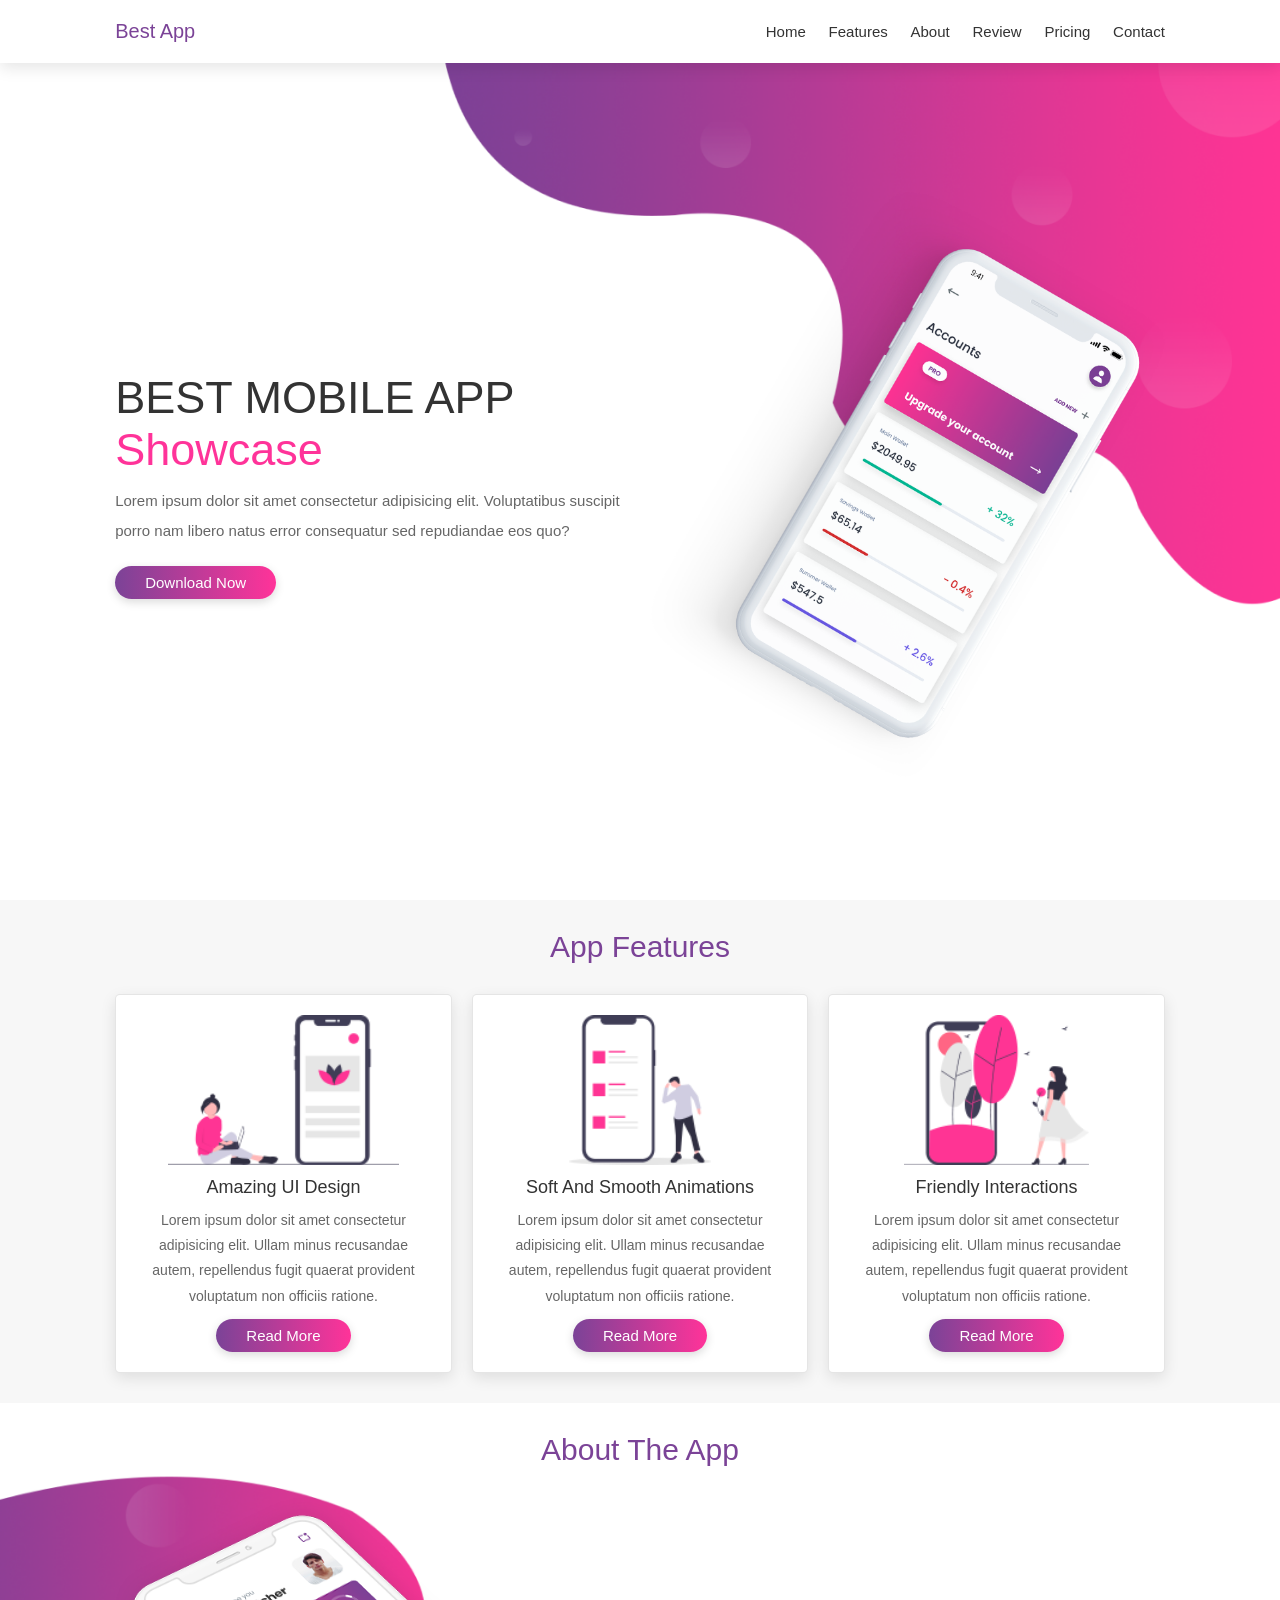
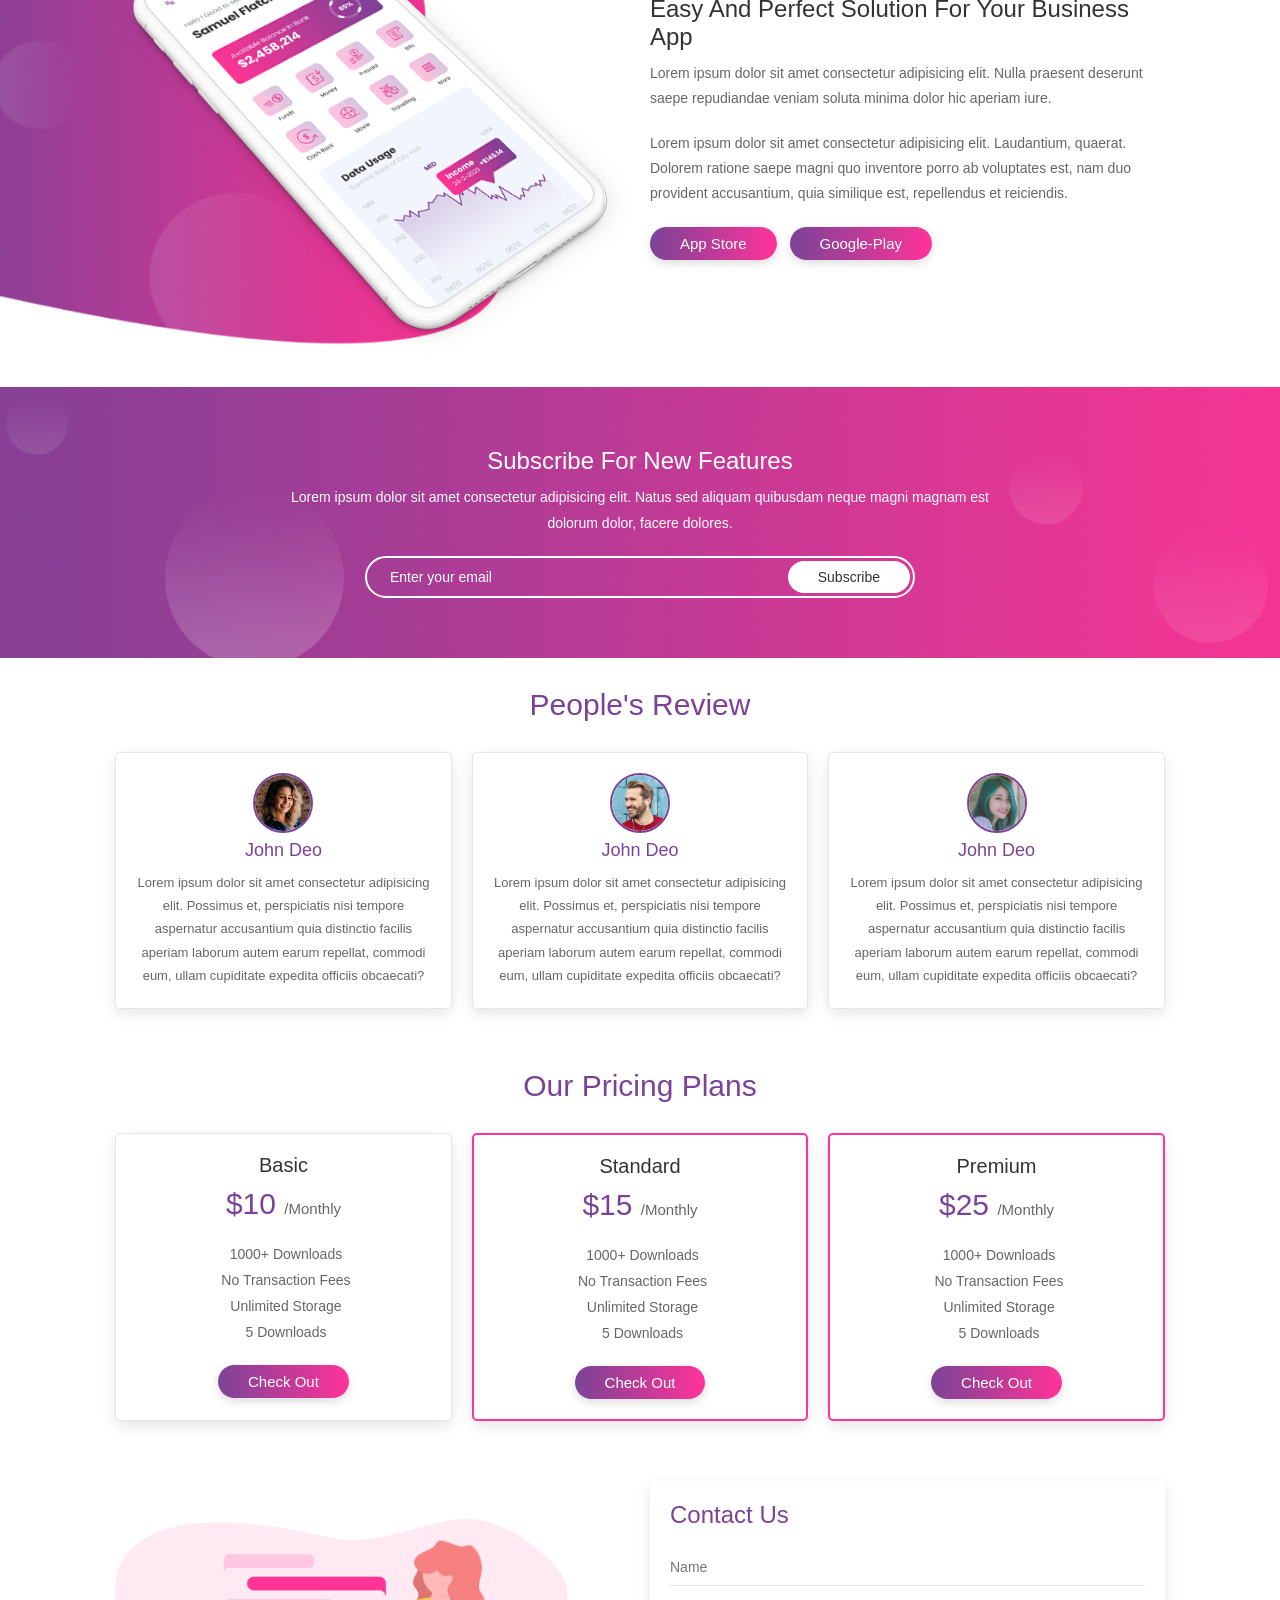
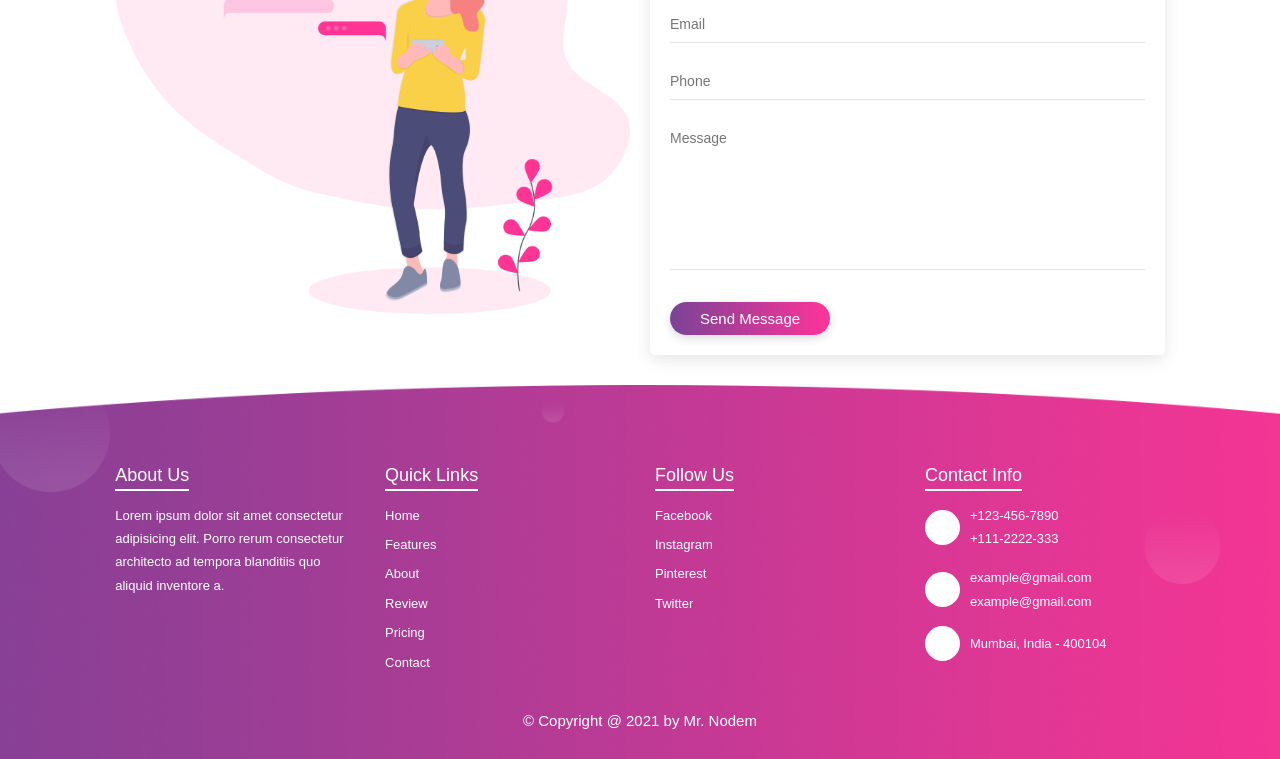
<file: index.html>
<!DOCTYPE html>
<html lang="fr">
<head>
  <meta charset="UTF-8">
  <meta name="viewport" content="width=device-width, initial-scale=1.0">
  <title>Best App</title>
  <link rel="stylesheet" href="index.css">
</head>
<body>

  <!-- HEADER -->
  <header class="header">
    <a href="#home" class="logo">Best App</a>
    <nav class="navbar">
      <a href="#home">Home</a>
      <a href="#features">Features</a>
      <a href="#about">About</a>
      <a href="#review">Review</a>
      <a href="#pricing">Pricing</a>
      <a href="#contact">Contact</a>
    </nav>
  </header>

  <!-- HOME -->
  <section class="home" id="home">
    <div class="content">
      <h3>Best mobile app <span>showcase</span></h3>
      <p>Lorem ipsum dolor sit amet consectetur adipisicing elit. Voluptatibus suscipit porro nam libero natus error consequatur sed repudiandae eos quo?</p>
      <a href="#" class="btn">Download now</a>
    </div>
    <div class="image">
      <img src="images/home-img.png" alt="Application mobile">
    </div>
  </section>

  <section class="features" id="features">
    <h1 class="heading">App features</h1>
    <div class="box-container">
      <div class="box">
        <img src="images/f-icon1.png" alt="">
        <h3>Amazing UI design</h3>
        <p>Lorem ipsum dolor sit amet consectetur adipisicing elit. Ullam minus recusandae autem, repellendus fugit quaerat provident voluptatum non officiis ratione.</p>
        <a href="#" class="btn">Read more</a>
      </div>
      <div class="box">
        <img src="images/f-icon2.png" alt="">
        <h3>Soft and smooth animations</h3>
        <p>Lorem ipsum dolor sit amet consectetur adipisicing elit. Ullam minus recusandae autem, repellendus fugit quaerat provident voluptatum non officiis ratione.</p>
        <a href="#" class="btn">Read more</a>
      </div>
      <div class="box">
        <img src="images/f-icon3.png" alt="">
        <h3>Friendly interactions</h3>
        <p>Lorem ipsum dolor sit amet consectetur adipisicing elit. Ullam minus recusandae autem, repellendus fugit quaerat provident voluptatum non officiis ratione.</p>
        <a href="#" class="btn">Read more</a>
      </div>
    </div>
  </section>

  <section class="about" id="about">
    <h1 class="heading">About the app</h1>
    <div class="row">
      <div class="image">
        <img src="images/about-img.png" alt="À propos de l'application">
      </div>
      <div class="content">
        <h3>Easy and perfect solution for your business app</h3>
        <p>Lorem ipsum dolor sit amet consectetur adipisicing elit. Nulla praesent deserunt saepe repudiandae veniam soluta minima dolor hic aperiam iure.</p>
        <p>Lorem ipsum dolor sit amet consectetur adipisicing elit. Laudantium, quaerat. Dolorem ratione saepe magni quo inventore porro ab voluptates est, nam duo provident accusantium, quia similique est, repellendus et reiciendis.</p>
        <div class="buttons">
          <a href="#" class="btn"><i class="fab fa-apple"></i> App Store</a>
          <a href="#" class="btn"><i class="fab fa-google-play"></i> Google-Play</a>
        </div>
      </div>
    </div>
  </section>

  <section class="subscribe">
    <h3>Subscribe for new features</h3>
    <p>Lorem ipsum dolor sit amet consectetur adipisicing elit. Natus sed aliquam quibusdam neque magni magnam est dolorum dolor, facere dolores.</p>
    <form action="">
      <input type="email" placeholder="Enter your email">
      <input type="submit" value="Subscribe">
    </form>
  </section>
  <section class="review" id="review">
    <h1 class="heading">People's review</h1>
    <div class="box-container">
      <div class="box">
        <i class="fas fa-quote-right quote"></i>
        <img src="images/pic1.png" alt="">
        <h3>John Deo</h3>
        <div class="stars">
          <i class="fas fa-star"></i><i class="fas fa-star"></i><i class="fas fa-star"></i><i class="fas fa-star"></i><i class="fas fa-star"></i>
        </div>
        <p>Lorem ipsum dolor sit amet consectetur adipisicing elit. Possimus et, perspiciatis nisi tempore aspernatur accusantium quia distinctio facilis aperiam laborum autem earum repellat, commodi eum, ullam cupiditate expedita officiis obcaecati?</p>
      </div>
      <div class="box">
        <i class="fas fa-quote-right quote"></i>
        <img src="images/pic2.png" alt="">
        <h3>John Deo</h3>
        <div class="stars">
          <i class="fas fa-star"></i><i class="fas fa-star"></i><i class="fas fa-star"></i><i class="fas fa-star"></i><i class="fas fa-star-half-alt"></i>
        </div>
        <p>Lorem ipsum dolor sit amet consectetur adipisicing elit. Possimus et, perspiciatis nisi tempore aspernatur accusantium quia distinctio facilis aperiam laborum autem earum repellat, commodi eum, ullam cupiditate expedita officiis obcaecati?</p>
      </div>
      <div class="box">
        <i class="fas fa-quote-right quote"></i>
        <img src="images/pic3.png" alt="">
        <h3>John Deo</h3>
        <div class="stars">
          <i class="fas fa-star"></i><i class="fas fa-star"></i><i class="fas fa-star"></i><i class="fas fa-star"></i><i class="far fa-star"></i>
        </div>
        <p>Lorem ipsum dolor sit amet consectetur adipisicing elit. Possimus et, perspiciatis nisi tempore aspernatur accusantium quia distinctio facilis aperiam laborum autem earum repellat, commodi eum, ullam cupiditate expedita officiis obcaecati?</p>
      </div>
    </div>
  </section>

  <section class="pricing" id="pricing">
    <h1 class="heading">Our pricing plans</h1>
    <div class="box-container">
      <div class="box">
        <h3 class="title">Basic</h3>
        <div class="price">$10 <span>/monthly</span></div>
        <ul>
          <li><i class="fas fa-check"></i> 1000+ downloads</li>
          <li><i class="fas fa-check"></i> No transaction fees</li>
          <li class="off"><i class="fas fa-times"></i> Unlimited storage</li>
          <li><i class="fas fa-check"></i> 5 downloads</li>
        </ul>
        <a href="#" class="btn">Check out</a>
      </div>
      <div class="box featured">
        <h3 class="title">Standard</h3>
        <div class="price">$15 <span>/monthly</span></div>
        <ul>
          <li><i class="fas fa-check"></i> 1000+ downloads</li>
          <li><i class="fas fa-check"></i> No transaction fees</li>
          <li><i class="fas fa-check"></i> Unlimited storage</li>
          <li class="off"><i class="fas fa-times"></i> 5 downloads</li>
        </ul>
        <a href="#" class="btn">Check out</a>
      </div>
      <div class="box featured">
        <h3 class="title">Premium</h3>
        <div class="price">$25 <span>/monthly</span></div>
        <ul>
          <li><i class="fas fa-check"></i> 1000+ downloads</li>
          <li><i class="fas fa-check"></i> No transaction fees</li>
          <li><i class="fas fa-check"></i> Unlimited storage</li>
          <li><i class="fas fa-check"></i> 5 downloads</li>
        </ul>
        <a href="#" class="btn">Check out</a>
      </div>
    </div>
  </section>

  <section class="contact" id="contact">
    <div class="image">
      <img src="images/contact-img.png" alt="Contact">
    </div>
    <form action="">
      <h3>Contact us</h3>
      <input type="text" placeholder="Name" class="box">
      <input type="email" placeholder="Email" class="box">
      <input type="text" placeholder="Phone" class="box">
      <textarea placeholder="Message" cols="30" rows="10" class="box"></textarea>
      <input type="submit" value="Send message" class="btn">
    </form>
  </section>

  <section class="footer">
    <div class="box-container">
      <div class="box">
        <h3>About us</h3>
        <p>Lorem ipsum dolor sit amet consectetur adipisicing elit. Porro rerum consectetur architecto ad tempora blanditiis quo aliquid inventore a.</p>
      </div>
      <div class="box">
        <h3>Quick links</h3>
        <a href="#home">Home</a>
        <a href="#features">Features</a>
        <a href="#about">About</a>
        <a href="#review">Review</a>
        <a href="#pricing">Pricing</a>
        <a href="#contact">Contact</a>
      </div>
      <div class="box">
        <h3>Follow us</h3>
        <a href="#">Facebook</a>
        <a href="#">Instagram</a>
        <a href="#">Pinterest</a>
        <a href="#">Twitter</a>
      </div>
      <div class="box">
        <h3>Contact info</h3>
        <div class="info"><i class="fas fa-phone"></i><p>+123-456-7890<br>+111-2222-333</p></div>
        <div class="info"><i class="fas fa-envelope"></i><p>example@gmail.com<br>example@gmail.com</p></div>
        <div class="info"><i class="fas fa-map-marker-alt"></i><p>Mumbai, India - 400104</p></div>
      </div>
    </div>
    <div class="credit">© Copyright @ 2021 by Mr. Nodem</div>
  </section>

</body>
</html>
</file>
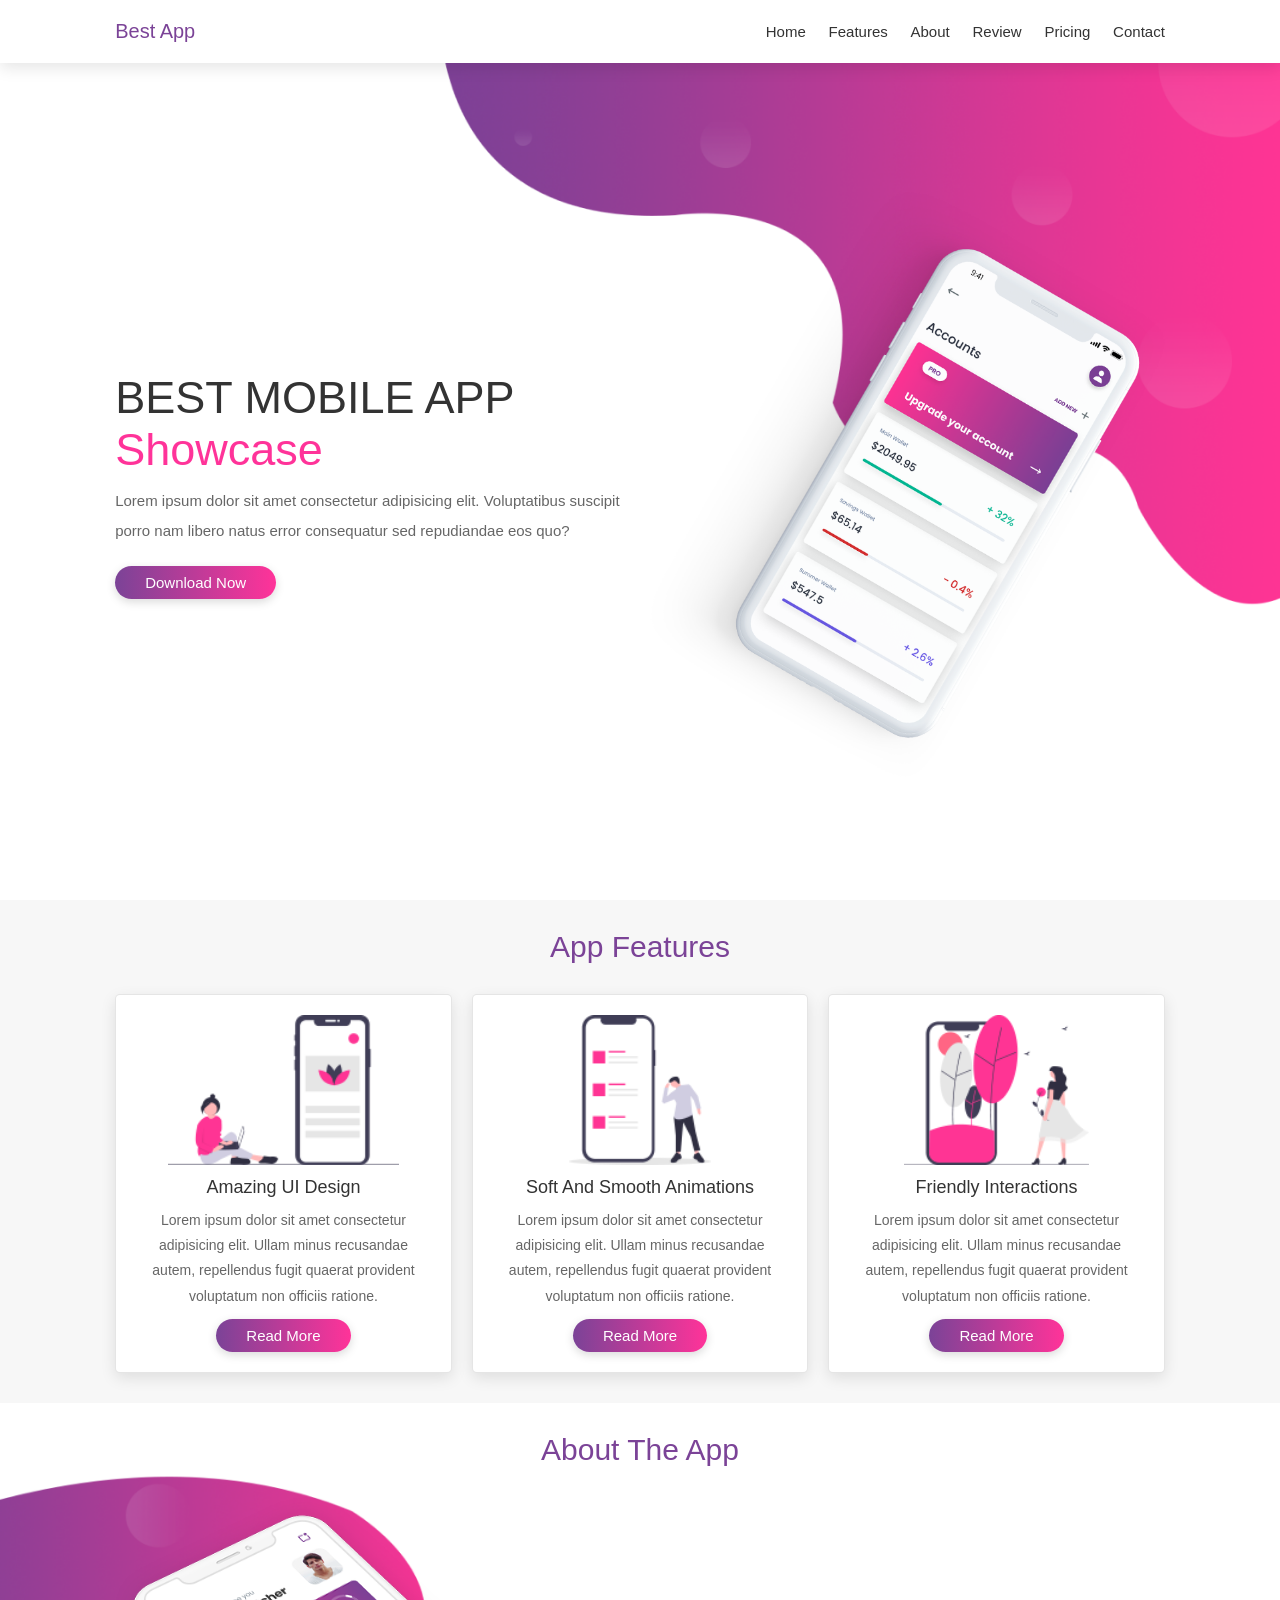
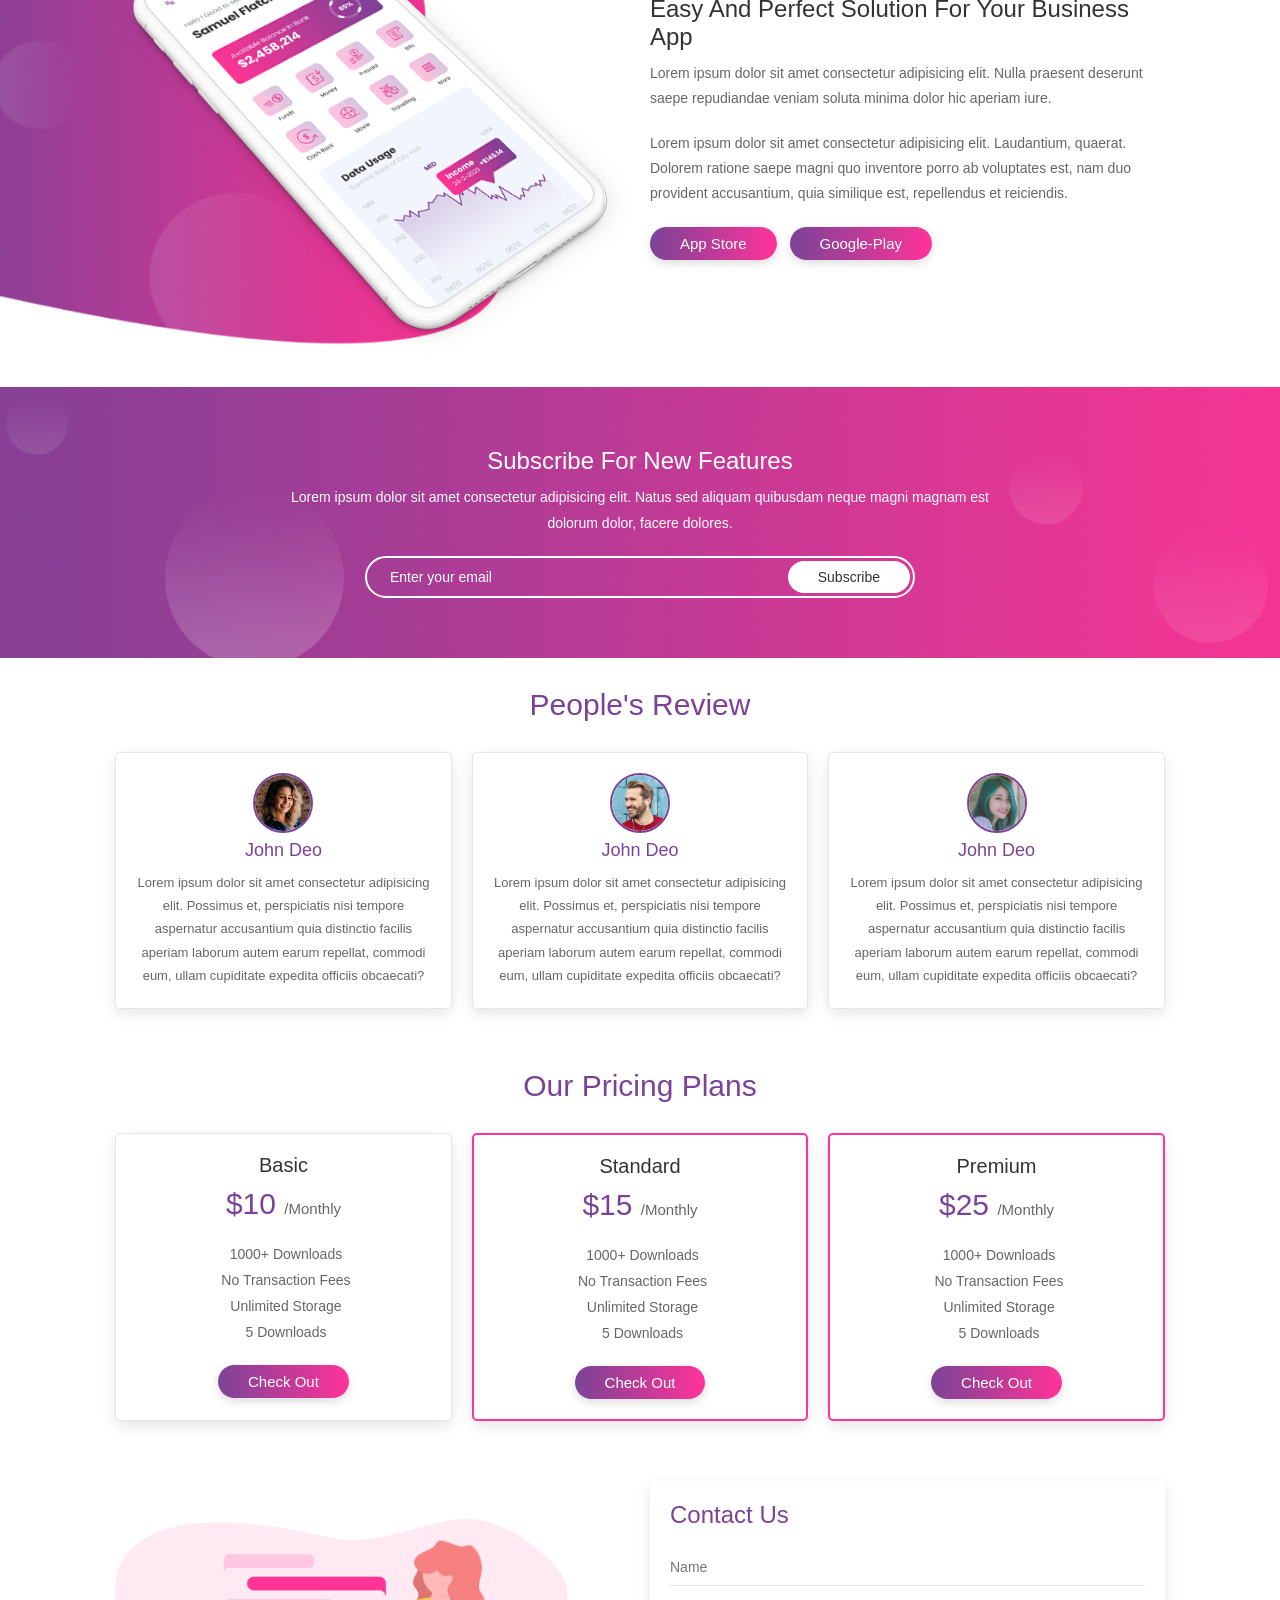
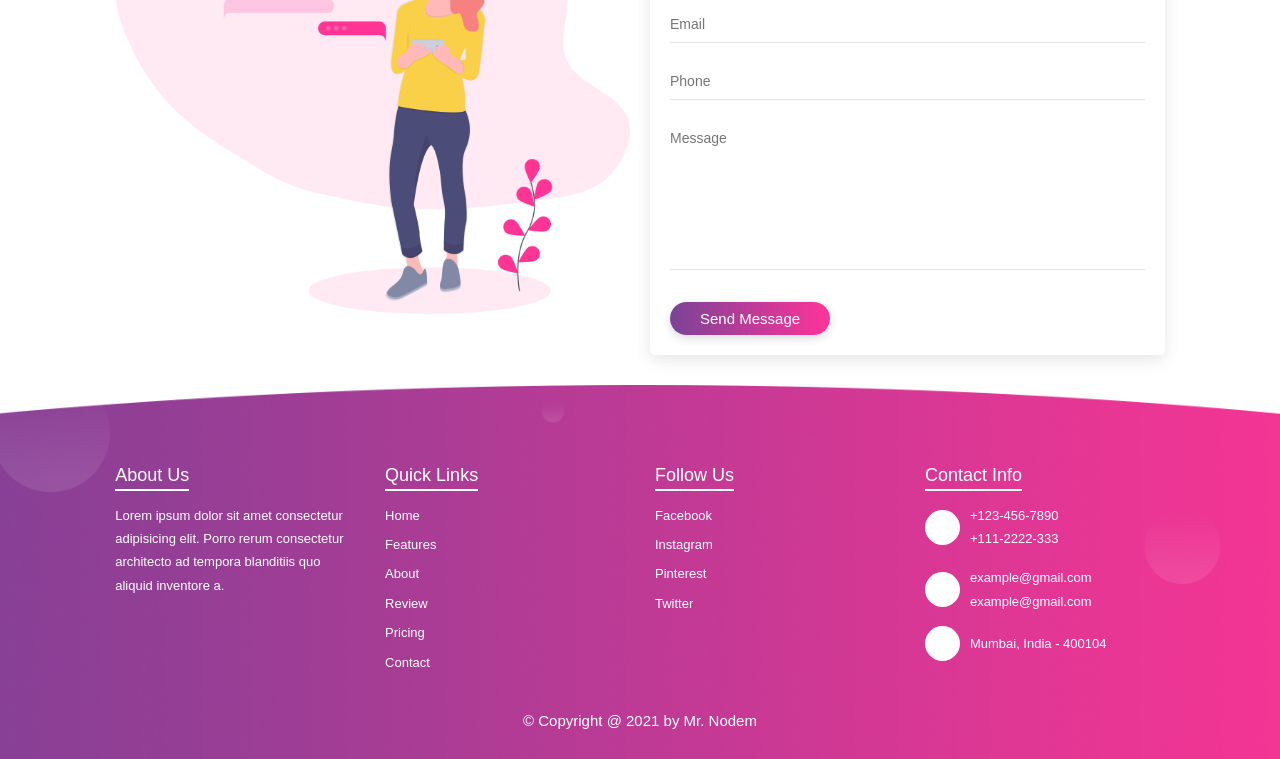
<file: Samedi.html>
<!DOCTYPE html>
<html lang="fr">
<head>
  <meta charset="UTF-8">
  <meta name="viewport" content="width=device-width, initial-scale=1.0">
  <title>Best App</title>
  <link rel="stylesheet" href="samedi.css">
</head>
<body>

  <!-- HEADER -->
  <header class="header">
    <a href="#home" class="logo">Best App</a>
    <nav class="navbar">
      <a href="#home">Home</a>
      <a href="#features">Features</a>
      <a href="#about">About</a>
      <a href="#review">Review</a>
      <a href="#pricing">Pricing</a>
      <a href="#contact">Contact</a>
    </nav>
  </header>

  <!-- HOME -->
  <section class="home" id="home">
    <div class="content">
      <h3>Best mobile app <span>showcase</span></h3>
      <p>Lorem ipsum dolor sit amet consectetur adipisicing elit. Voluptatibus suscipit porro nam libero natus error consequatur sed repudiandae eos quo?</p>
      <a href="#" class="btn">Download now</a>
    </div>
    <div class="image">
      <img src="images/home-img.png" alt="Application mobile">
    </div>
  </section>

  <section class="features" id="features">
    <h1 class="heading">App features</h1>
    <div class="box-container">
      <div class="box">
        <img src="images/f-icon1.png" alt="">
        <h3>Amazing UI design</h3>
        <p>Lorem ipsum dolor sit amet consectetur adipisicing elit. Ullam minus recusandae autem, repellendus fugit quaerat provident voluptatum non officiis ratione.</p>
        <a href="#" class="btn">Read more</a>
      </div>
      <div class="box">
        <img src="images/f-icon2.png" alt="">
        <h3>Soft and smooth animations</h3>
        <p>Lorem ipsum dolor sit amet consectetur adipisicing elit. Ullam minus recusandae autem, repellendus fugit quaerat provident voluptatum non officiis ratione.</p>
        <a href="#" class="btn">Read more</a>
      </div>
      <div class="box">
        <img src="images/f-icon3.png" alt="">
        <h3>Friendly interactions</h3>
        <p>Lorem ipsum dolor sit amet consectetur adipisicing elit. Ullam minus recusandae autem, repellendus fugit quaerat provident voluptatum non officiis ratione.</p>
        <a href="#" class="btn">Read more</a>
      </div>
    </div>
  </section>

  <section class="about" id="about">
    <h1 class="heading">About the app</h1>
    <div class="row">
      <div class="image">
        <img src="images/about-img.png" alt="À propos de l'application">
      </div>
      <div class="content">
        <h3>Easy and perfect solution for your business app</h3>
        <p>Lorem ipsum dolor sit amet consectetur adipisicing elit. Nulla praesent deserunt saepe repudiandae veniam soluta minima dolor hic aperiam iure.</p>
        <p>Lorem ipsum dolor sit amet consectetur adipisicing elit. Laudantium, quaerat. Dolorem ratione saepe magni quo inventore porro ab voluptates est, nam duo provident accusantium, quia similique est, repellendus et reiciendis.</p>
        <div class="buttons">
          <a href="#" class="btn"><i class="fab fa-apple"></i> App Store</a>
          <a href="#" class="btn"><i class="fab fa-google-play"></i> Google-Play</a>
        </div>
      </div>
    </div>
  </section>

  <section class="subscribe">
    <h3>Subscribe for new features</h3>
    <p>Lorem ipsum dolor sit amet consectetur adipisicing elit. Natus sed aliquam quibusdam neque magni magnam est dolorum dolor, facere dolores.</p>
    <form action="">
      <input type="email" placeholder="Enter your email">
      <input type="submit" value="Subscribe">
    </form>
  </section>
  <section class="review" id="review">
    <h1 class="heading">People's review</h1>
    <div class="box-container">
      <div class="box">
        <i class="fas fa-quote-right quote"></i>
        <img src="images/pic1.png" alt="">
        <h3>John Deo</h3>
        <div class="stars">
          <i class="fas fa-star"></i><i class="fas fa-star"></i><i class="fas fa-star"></i><i class="fas fa-star"></i><i class="fas fa-star"></i>
        </div>
        <p>Lorem ipsum dolor sit amet consectetur adipisicing elit. Possimus et, perspiciatis nisi tempore aspernatur accusantium quia distinctio facilis aperiam laborum autem earum repellat, commodi eum, ullam cupiditate expedita officiis obcaecati?</p>
      </div>
      <div class="box">
        <i class="fas fa-quote-right quote"></i>
        <img src="images/pic2.png" alt="">
        <h3>John Deo</h3>
        <div class="stars">
          <i class="fas fa-star"></i><i class="fas fa-star"></i><i class="fas fa-star"></i><i class="fas fa-star"></i><i class="fas fa-star-half-alt"></i>
        </div>
        <p>Lorem ipsum dolor sit amet consectetur adipisicing elit. Possimus et, perspiciatis nisi tempore aspernatur accusantium quia distinctio facilis aperiam laborum autem earum repellat, commodi eum, ullam cupiditate expedita officiis obcaecati?</p>
      </div>
      <div class="box">
        <i class="fas fa-quote-right quote"></i>
        <img src="images/pic3.png" alt="">
        <h3>John Deo</h3>
        <div class="stars">
          <i class="fas fa-star"></i><i class="fas fa-star"></i><i class="fas fa-star"></i><i class="fas fa-star"></i><i class="far fa-star"></i>
        </div>
        <p>Lorem ipsum dolor sit amet consectetur adipisicing elit. Possimus et, perspiciatis nisi tempore aspernatur accusantium quia distinctio facilis aperiam laborum autem earum repellat, commodi eum, ullam cupiditate expedita officiis obcaecati?</p>
      </div>
    </div>
  </section>

  <section class="pricing" id="pricing">
    <h1 class="heading">Our pricing plans</h1>
    <div class="box-container">
      <div class="box">
        <h3 class="title">Basic</h3>
        <div class="price">$10 <span>/monthly</span></div>
        <ul>
          <li><i class="fas fa-check"></i> 1000+ downloads</li>
          <li><i class="fas fa-check"></i> No transaction fees</li>
          <li class="off"><i class="fas fa-times"></i> Unlimited storage</li>
          <li><i class="fas fa-check"></i> 5 downloads</li>
        </ul>
        <a href="#" class="btn">Check out</a>
      </div>
      <div class="box featured">
        <h3 class="title">Standard</h3>
        <div class="price">$15 <span>/monthly</span></div>
        <ul>
          <li><i class="fas fa-check"></i> 1000+ downloads</li>
          <li><i class="fas fa-check"></i> No transaction fees</li>
          <li><i class="fas fa-check"></i> Unlimited storage</li>
          <li class="off"><i class="fas fa-times"></i> 5 downloads</li>
        </ul>
        <a href="#" class="btn">Check out</a>
      </div>
      <div class="box featured">
        <h3 class="title">Premium</h3>
        <div class="price">$25 <span>/monthly</span></div>
        <ul>
          <li><i class="fas fa-check"></i> 1000+ downloads</li>
          <li><i class="fas fa-check"></i> No transaction fees</li>
          <li><i class="fas fa-check"></i> Unlimited storage</li>
          <li><i class="fas fa-check"></i> 5 downloads</li>
        </ul>
        <a href="#" class="btn">Check out</a>
      </div>
    </div>
  </section>

  <section class="contact" id="contact">
    <div class="image">
      <img src="images/contact-img.png" alt="Contact">
    </div>
    <form action="">
      <h3>Contact us</h3>
      <input type="text" placeholder="Name" class="box">
      <input type="email" placeholder="Email" class="box">
      <input type="text" placeholder="Phone" class="box">
      <textarea placeholder="Message" cols="30" rows="10" class="box"></textarea>
      <input type="submit" value="Send message" class="btn">
    </form>
  </section>

  <section class="footer">
    <div class="box-container">
      <div class="box">
        <h3>About us</h3>
        <p>Lorem ipsum dolor sit amet consectetur adipisicing elit. Porro rerum consectetur architecto ad tempora blanditiis quo aliquid inventore a.</p>
      </div>
      <div class="box">
        <h3>Quick links</h3>
        <a href="#home">Home</a>
        <a href="#features">Features</a>
        <a href="#about">About</a>
        <a href="#review">Review</a>
        <a href="#pricing">Pricing</a>
        <a href="#contact">Contact</a>
      </div>
      <div class="box">
        <h3>Follow us</h3>
        <a href="#">Facebook</a>
        <a href="#">Instagram</a>
        <a href="#">Pinterest</a>
        <a href="#">Twitter</a>
      </div>
      <div class="box">
        <h3>Contact info</h3>
        <div class="info"><i class="fas fa-phone"></i><p>+123-456-7890<br>+111-2222-333</p></div>
        <div class="info"><i class="fas fa-envelope"></i><p>example@gmail.com<br>example@gmail.com</p></div>
        <div class="info"><i class="fas fa-map-marker-alt"></i><p>Mumbai, India - 400104</p></div>
      </div>
    </div>
    <div class="credit">© Copyright @ 2021 by Mr. Nodem</div>
  </section>

</body>
</html>
</file>
<file: index.css>
* {
  font-family: 'Poppins', sans-serif;
  margin: 0;
  padding: 0;
  box-sizing: border-box;
  outline: none;
  border: none;
  text-decoration: none;
  text-transform: capitalize;
}

:root {
  --purple: #7b4397;
  --pink: #ff3399;
  --gradient: linear-gradient(90deg, var(--purple), var(--pink));
  --text: #666;
  --dark: #333;
}

html {
  font-size: 62.5%;
  scroll-behavior: smooth;
  scroll-padding-top: 8rem;
  overflow-x: hidden;
}

body { overflow-x: hidden; background: #fff; }

section { padding: 3rem 9%; }

.heading {
  text-align: center;
  font-size: 3rem;
  font-weight: 400;
  color: var(--purple);
  padding-bottom: 3rem;
}

.btn {
  display: inline-block;
  margin-top: 1rem;
  padding: .8rem 3rem;
  font-size: 1.5rem;
  color: #fff;
  background: var(--gradient);
  border-radius: 5rem;
  cursor: pointer;
  box-shadow: 0 .3rem 1rem rgba(0,0,0,.15);
  transition: .2s linear;
}
.btn:hover { letter-spacing: .1rem; }

.header {
  position: fixed;
  top: 0; left: 0; right: 0;
  z-index: 1000;
  background: #fff;
  box-shadow: 0 .5rem 1.5rem rgba(0,0,0,.1);
  display: flex;
  align-items: center;
  justify-content: space-between;
  padding: 2rem 9%;
}
.header .logo { font-size: 2rem; color: var(--purple); }
.header .navbar a { margin-left: 2rem; font-size: 1.5rem; color: var(--dark); }
.header .navbar a:hover { color: var(--pink); }

.home {
  display: flex;
  align-items: center;
  flex-wrap: wrap;
  gap: 2rem;
  min-height: 100vh;
  padding-top: 10rem;
  background: url(images/home-bg-img.png) no-repeat;
  background-size: cover;
  background-position: top right;
}
.home .content { flex: 1 1 40rem; }
.home .image { flex: 1 1 40rem; }
.home .image img { width: 100%; }
.home .content h3 {
  font-size: 4.5rem;
  font-weight: 500;
  color: var(--dark);
  text-transform: uppercase;
}
.home .content h3 span { display: block; color: var(--pink); }
.home .content p {
  font-size: 1.5rem;
  color: var(--text);
  line-height: 2;
  padding: 1rem 0;
  text-transform: none;
}

.features { background: #f7f7f7; }
.features .box-container {
  display: grid;
  grid-template-columns: repeat(auto-fit, minmax(27rem, 1fr));
  gap: 2rem;
}
.features .box {
  background: #fff;
  border: .1rem solid rgba(0,0,0,.1);
  box-shadow: 0 .5rem 1.5rem rgba(0,0,0,.1);
  padding: 2rem;
  text-align: center;
  border-radius: .5rem;
}
.features .box img { height: 15rem; }
.features .box h3 { font-size: 1.8rem; font-weight: 500; color: var(--dark); padding: 1rem 0; }
.features .box p { font-size: 1.4rem; color: var(--text); line-height: 1.8; text-transform: none; }

.about {
  background: url(images/about-bg.png) no-repeat;
  background-size: cover;
  background-position: left;
}
.about .row {
  display: flex;
  align-items: center;
  flex-wrap: wrap;
  gap: 2rem;
}
.about .row .image { flex: 1 1 40rem; }
.about .row .image img { width: 100%; }
.about .row .content { flex: 1 1 40rem; }
.about .row .content h3 { font-size: 2.4rem; font-weight: 500; color: var(--dark); }
.about .row .content p {
  font-size: 1.4rem;
  color: var(--text);
  line-height: 1.8;
  padding: 1rem 0;
  text-transform: none;
}
.about .row .content .buttons .btn { margin-right: 1rem; }

.subscribe {
  background: url(images/subscribe-bg.png) no-repeat;
  background-size: cover;
  background-position: center;
  text-align: center;
  padding: 6rem 9%;
}
.subscribe h3 { font-size: 2.4rem; font-weight: 500; color: #fff; }
.subscribe p {
  font-size: 1.4rem;
  color: #fff;
  line-height: 1.8;
  max-width: 70rem;
  margin: 1rem auto;
  text-transform: none;
}
.subscribe form {
  display: flex;
  max-width: 55rem;
  margin: 2rem auto 0;
  border: .2rem solid #fff;
  border-radius: 5rem;
  padding: .3rem;
}
.subscribe form input[type="email"] {
  flex: 1;
  padding: 0 2rem;
  background: none;
  color: #fff;
  font-size: 1.4rem;
  text-transform: none;
}
.subscribe form input[type="email"]::placeholder { color: #fff; }
.subscribe form input[type="submit"] {
  padding: .8rem 3rem;
  border-radius: 5rem;
  background: #fff;
  color: var(--dark);
  font-size: 1.4rem;
  cursor: pointer;
}

.review .box-container {
  display: grid;
  grid-template-columns: repeat(auto-fit, minmax(27rem, 1fr));
  gap: 2rem;
}
.review .box {
  position: relative;
  background: #fff;
  border: .1rem solid rgba(0,0,0,.1);
  box-shadow: 0 .5rem 1.5rem rgba(0,0,0,.1);
  padding: 2rem;
  text-align: center;
  border-radius: .5rem;
}
.review .box .quote {
  position: absolute;
  top: 1rem; right: 2rem;
  font-size: 6rem;
  color: #ffd6ea;
}
.review .box img {
  height: 6rem; width: 6rem;
  border-radius: 50%;
  object-fit: cover;
  border: .2rem solid var(--purple);
}
.review .box h3 { font-size: 1.8rem; color: var(--purple); font-weight: 500; padding: .5rem 0; }
.review .box .stars { color: var(--purple); font-size: 1.3rem; padding-bottom: .5rem; }
.review .box p { font-size: 1.3rem; color: var(--text); line-height: 1.8; text-transform: none; }

/* PRICING */
.pricing .box-container {
  display: grid;
  grid-template-columns: repeat(auto-fit, minmax(27rem, 1fr));
  gap: 2rem;
}
.pricing .box {
  background: #fff;
  border: .1rem solid rgba(0,0,0,.1);
  box-shadow: 0 .5rem 1.5rem rgba(0,0,0,.1);
  padding: 2rem;
  text-align: center;
  border-radius: .5rem;
}
.pricing .box.featured { border: .2rem solid var(--pink); }
.pricing .box .title { font-size: 2rem; font-weight: 500; color: var(--dark); }
.pricing .box .price { font-size: 3rem; color: var(--purple); padding: 1rem 0; }
.pricing .box .price span { font-size: 1.5rem; color: var(--text); }
.pricing .box ul { list-style: none; padding: 1rem 0; }
.pricing .box ul li { font-size: 1.4rem; color: var(--text); padding: .5rem 0; }
.pricing .box ul li i { color: #4cc35f; margin-right: .5rem; }
.pricing .box ul li.off i { color: #e74c3c; }

/* CONTACT */
.contact {
  display: flex;
  align-items: center;
  flex-wrap: wrap;
  gap: 2rem;
}
.contact .image { flex: 1 1 40rem; }
.contact .image img { width: 100%; }
.contact form {
  flex: 1 1 40rem;
  background: #fff;
  box-shadow: 0 .5rem 1.5rem rgba(0,0,0,.1);
  padding: 2rem;
  border-radius: .5rem;
}
.contact form h3 { font-size: 2.4rem; font-weight: 500; color: var(--purple); padding-bottom: 1rem; }
.contact form .box {
  width: 100%;
  padding: 1rem 0;
  margin: 1rem 0;
  font-size: 1.4rem;
  color: var(--dark);
  border-bottom: .1rem solid rgba(0,0,0,.1);
  text-transform: none;
}
.contact form textarea { height: 15rem; resize: none; }
.contact form .btn { margin-top: 2rem; }

.footer {
  background: url(images/footer-bg.png) no-repeat;
  background-size: cover;
  background-position: center;
  padding-top: 8rem;
}
.footer .box-container {
  display: grid;
  grid-template-columns: repeat(auto-fit, minmax(22rem, 1fr));
  gap: 3rem;
}
.footer .box h3 {
  display: inline-block;
  font-size: 1.8rem;
  font-weight: 500;
  color: #fff;
  padding-bottom: .3rem;
  margin-bottom: 1rem;
  border-bottom: .2rem solid #fff;
}
.footer .box p, .footer .box a {
  display: block;
  font-size: 1.3rem;
  color: #fff;
  line-height: 1.8;
  padding: .3rem 0;
  text-transform: none;
}
.footer .box a:hover { text-decoration: underline; }
.footer .box .info { display: flex; align-items: center; gap: 1rem; margin-bottom: 1rem; }
.footer .box .info i {
  height: 3.5rem; width: 3.5rem;
  line-height: 3.5rem;
  text-align: center;
  border-radius: 50%;
  background: #fff;
  color: var(--purple);
  font-size: 1.5rem;
  flex-shrink: 0;
}
.footer .credit {
  text-align: center;
  margin-top: 2rem;
  padding-top: 1.5rem;
  font-size: 1.5rem;
  color: #fff;
  text-transform: none;
}
</file>
<file: samedi.css>
* {
  font-family: 'Poppins', sans-serif;
  margin: 0;
  padding: 0;
  box-sizing: border-box;
  outline: none;
  border: none;
  text-decoration: none;
  text-transform: capitalize;
}

:root {
  --purple: #7b4397;
  --pink: #ff3399;
  --gradient: linear-gradient(90deg, var(--purple), var(--pink));
  --text: #666;
  --dark: #333;
}

html {
  font-size: 62.5%;
  scroll-behavior: smooth;
  scroll-padding-top: 8rem;
  overflow-x: hidden;
}

body { overflow-x: hidden; background: #fff; }

section { padding: 3rem 9%; }

.heading {
  text-align: center;
  font-size: 3rem;
  font-weight: 400;
  color: var(--purple);
  padding-bottom: 3rem;
}

.btn {
  display: inline-block;
  margin-top: 1rem;
  padding: .8rem 3rem;
  font-size: 1.5rem;
  color: #fff;
  background: var(--gradient);
  border-radius: 5rem;
  cursor: pointer;
  box-shadow: 0 .3rem 1rem rgba(0,0,0,.15);
  transition: .2s linear;
}
.btn:hover { letter-spacing: .1rem; }

.header {
  position: fixed;
  top: 0; left: 0; right: 0;
  z-index: 1000;
  background: #fff;
  box-shadow: 0 .5rem 1.5rem rgba(0,0,0,.1);
  display: flex;
  align-items: center;
  justify-content: space-between;
  padding: 2rem 9%;
}
.header .logo { font-size: 2rem; color: var(--purple); }
.header .navbar a { margin-left: 2rem; font-size: 1.5rem; color: var(--dark); }
.header .navbar a:hover { color: var(--pink); }

.home {
  display: flex;
  align-items: center;
  flex-wrap: wrap;
  gap: 2rem;
  min-height: 100vh;
  padding-top: 10rem;
  background: url(images/home-bg-img.png) no-repeat;
  background-size: cover;
  background-position: top right;
}
.home .content { flex: 1 1 40rem; }
.home .image { flex: 1 1 40rem; }
.home .image img { width: 100%; }
.home .content h3 {
  font-size: 4.5rem;
  font-weight: 500;
  color: var(--dark);
  text-transform: uppercase;
}
.home .content h3 span { display: block; color: var(--pink); }
.home .content p {
  font-size: 1.5rem;
  color: var(--text);
  line-height: 2;
  padding: 1rem 0;
  text-transform: none;
}

.features { background: #f7f7f7; }
.features .box-container {
  display: grid;
  grid-template-columns: repeat(auto-fit, minmax(27rem, 1fr));
  gap: 2rem;
}
.features .box {
  background: #fff;
  border: .1rem solid rgba(0,0,0,.1);
  box-shadow: 0 .5rem 1.5rem rgba(0,0,0,.1);
  padding: 2rem;
  text-align: center;
  border-radius: .5rem;
}
.features .box img { height: 15rem; }
.features .box h3 { font-size: 1.8rem; font-weight: 500; color: var(--dark); padding: 1rem 0; }
.features .box p { font-size: 1.4rem; color: var(--text); line-height: 1.8; text-transform: none; }

.about {
  background: url(images/about-bg.png) no-repeat;
  background-size: cover;
  background-position: left;
}
.about .row {
  display: flex;
  align-items: center;
  flex-wrap: wrap;
  gap: 2rem;
}
.about .row .image { flex: 1 1 40rem; }
.about .row .image img { width: 100%; }
.about .row .content { flex: 1 1 40rem; }
.about .row .content h3 { font-size: 2.4rem; font-weight: 500; color: var(--dark); }
.about .row .content p {
  font-size: 1.4rem;
  color: var(--text);
  line-height: 1.8;
  padding: 1rem 0;
  text-transform: none;
}
.about .row .content .buttons .btn { margin-right: 1rem; }

.subscribe {
  background: url(images/subscribe-bg.png) no-repeat;
  background-size: cover;
  background-position: center;
  text-align: center;
  padding: 6rem 9%;
}
.subscribe h3 { font-size: 2.4rem; font-weight: 500; color: #fff; }
.subscribe p {
  font-size: 1.4rem;
  color: #fff;
  line-height: 1.8;
  max-width: 70rem;
  margin: 1rem auto;
  text-transform: none;
}
.subscribe form {
  display: flex;
  max-width: 55rem;
  margin: 2rem auto 0;
  border: .2rem solid #fff;
  border-radius: 5rem;
  padding: .3rem;
}
.subscribe form input[type="email"] {
  flex: 1;
  padding: 0 2rem;
  background: none;
  color: #fff;
  font-size: 1.4rem;
  text-transform: none;
}
.subscribe form input[type="email"]::placeholder { color: #fff; }
.subscribe form input[type="submit"] {
  padding: .8rem 3rem;
  border-radius: 5rem;
  background: #fff;
  color: var(--dark);
  font-size: 1.4rem;
  cursor: pointer;
}

.review .box-container {
  display: grid;
  grid-template-columns: repeat(auto-fit, minmax(27rem, 1fr));
  gap: 2rem;
}
.review .box {
  position: relative;
  background: #fff;
  border: .1rem solid rgba(0,0,0,.1);
  box-shadow: 0 .5rem 1.5rem rgba(0,0,0,.1);
  padding: 2rem;
  text-align: center;
  border-radius: .5rem;
}
.review .box .quote {
  position: absolute;
  top: 1rem; right: 2rem;
  font-size: 6rem;
  color: #ffd6ea;
}
.review .box img {
  height: 6rem; width: 6rem;
  border-radius: 50%;
  object-fit: cover;
  border: .2rem solid var(--purple);
}
.review .box h3 { font-size: 1.8rem; color: var(--purple); font-weight: 500; padding: .5rem 0; }
.review .box .stars { color: var(--purple); font-size: 1.3rem; padding-bottom: .5rem; }
.review .box p { font-size: 1.3rem; color: var(--text); line-height: 1.8; text-transform: none; }

/* PRICING */
.pricing .box-container {
  display: grid;
  grid-template-columns: repeat(auto-fit, minmax(27rem, 1fr));
  gap: 2rem;
}
.pricing .box {
  background: #fff;
  border: .1rem solid rgba(0,0,0,.1);
  box-shadow: 0 .5rem 1.5rem rgba(0,0,0,.1);
  padding: 2rem;
  text-align: center;
  border-radius: .5rem;
}
.pricing .box.featured { border: .2rem solid var(--pink); }
.pricing .box .title { font-size: 2rem; font-weight: 500; color: var(--dark); }
.pricing .box .price { font-size: 3rem; color: var(--purple); padding: 1rem 0; }
.pricing .box .price span { font-size: 1.5rem; color: var(--text); }
.pricing .box ul { list-style: none; padding: 1rem 0; }
.pricing .box ul li { font-size: 1.4rem; color: var(--text); padding: .5rem 0; }
.pricing .box ul li i { color: #4cc35f; margin-right: .5rem; }
.pricing .box ul li.off i { color: #e74c3c; }

/* CONTACT */
.contact {
  display: flex;
  align-items: center;
  flex-wrap: wrap;
  gap: 2rem;
}
.contact .image { flex: 1 1 40rem; }
.contact .image img { width: 100%; }
.contact form {
  flex: 1 1 40rem;
  background: #fff;
  box-shadow: 0 .5rem 1.5rem rgba(0,0,0,.1);
  padding: 2rem;
  border-radius: .5rem;
}
.contact form h3 { font-size: 2.4rem; font-weight: 500; color: var(--purple); padding-bottom: 1rem; }
.contact form .box {
  width: 100%;
  padding: 1rem 0;
  margin: 1rem 0;
  font-size: 1.4rem;
  color: var(--dark);
  border-bottom: .1rem solid rgba(0,0,0,.1);
  text-transform: none;
}
.contact form textarea { height: 15rem; resize: none; }
.contact form .btn { margin-top: 2rem; }

.footer {
  background: url(images/footer-bg.png) no-repeat;
  background-size: cover;
  background-position: center;
  padding-top: 8rem;
}
.footer .box-container {
  display: grid;
  grid-template-columns: repeat(auto-fit, minmax(22rem, 1fr));
  gap: 3rem;
}
.footer .box h3 {
  display: inline-block;
  font-size: 1.8rem;
  font-weight: 500;
  color: #fff;
  padding-bottom: .3rem;
  margin-bottom: 1rem;
  border-bottom: .2rem solid #fff;
}
.footer .box p, .footer .box a {
  display: block;
  font-size: 1.3rem;
  color: #fff;
  line-height: 1.8;
  padding: .3rem 0;
  text-transform: none;
}
.footer .box a:hover { text-decoration: underline; }
.footer .box .info { display: flex; align-items: center; gap: 1rem; margin-bottom: 1rem; }
.footer .box .info i {
  height: 3.5rem; width: 3.5rem;
  line-height: 3.5rem;
  text-align: center;
  border-radius: 50%;
  background: #fff;
  color: var(--purple);
  font-size: 1.5rem;
  flex-shrink: 0;
}
.footer .credit {
  text-align: center;
  margin-top: 2rem;
  padding-top: 1.5rem;
  font-size: 1.5rem;
  color: #fff;
  text-transform: none;
}
</file>
